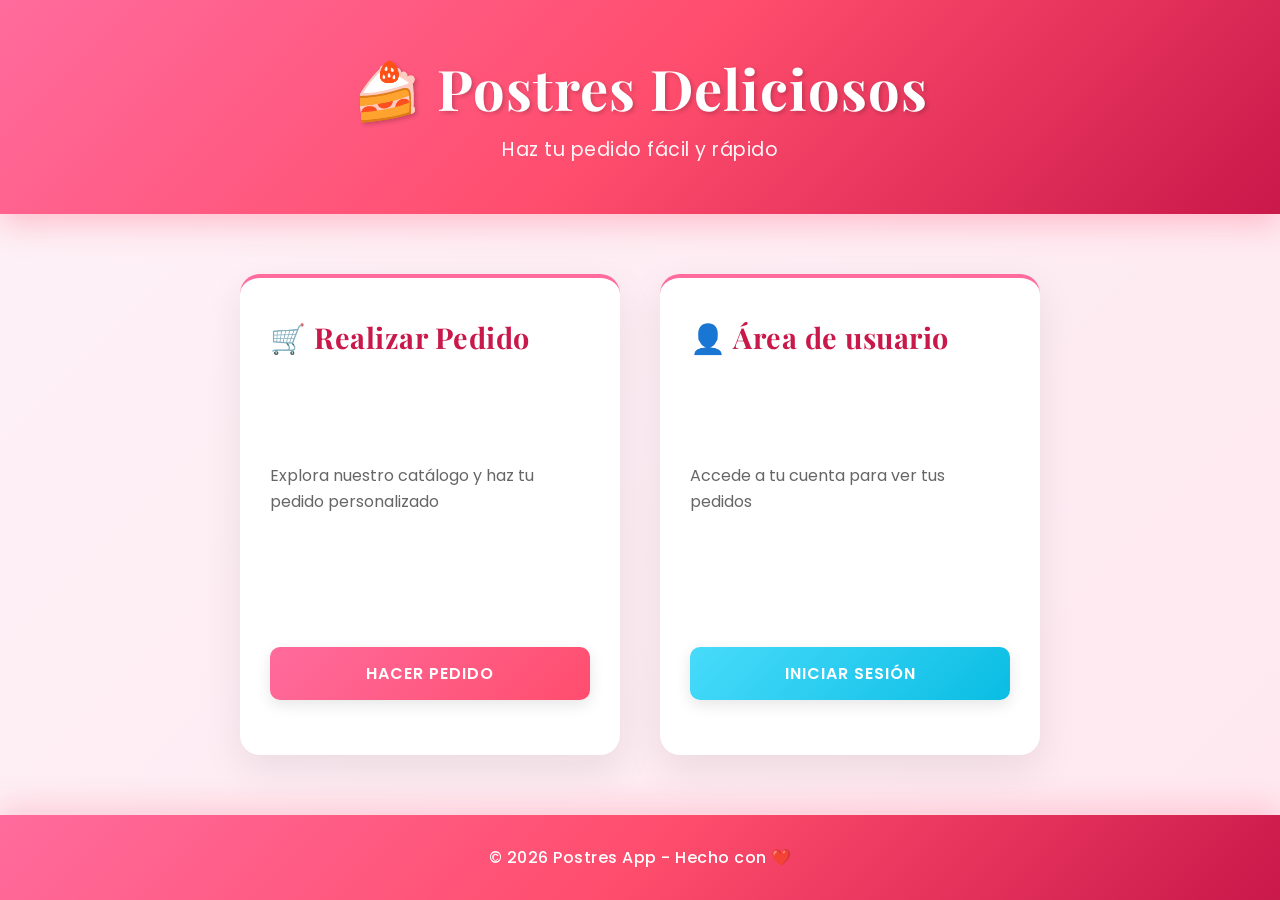
<file: index.html>
<!DOCTYPE html>
<html lang="es">
<head>
    <meta charset="UTF-8">
    <meta name="viewport" content="width=device-width, initial-scale=1.0">
    <title>Postres App</title>
    <link rel="preconnect" href="https://fonts.googleapis.com">
    <link rel="preconnect" href="https://fonts.gstatic.com" crossorigin>
   <link rel="icon" href="https://images.vexels.com/media/users/3/224166/isolated/preview/3df01541f7c3310be04550b27643cce6-logo-de-postre-de-chocolate.png" type="image/png">
    <link href="https://fonts.googleapis.com/css2?family=Playfair+Display:wght@700&family=Poppins:wght@400;600&display=swap" rel="stylesheet">
    <link rel="stylesheet" href="css/styles.css">
    
</head>
<body>

    <header>
        <h1>🍰 Postres Deliciosos</h1>
        <p>Haz tu pedido fácil y rápido</p>
    </header>
    <main>
        <!-- BOTÓN HACER PEDIDO -->
        <section class="card">
            <h2>🛒 Realizar Pedido</h2>
            <p>Explora nuestro catálogo y haz tu pedido personalizado</p>
            <a href="pages/pedido.html">
                <button class="btn-primary">Hacer pedido</button>
            </a>
        </section>

        <!-- LOGIN ADMIN -->
        <section class="card">
            <h3>👤 Área de usuario</h3>
            <p>Accede a tu cuenta para ver tus pedidos</p>
            <a href="pages/login.html">
                <button class="btn-secondary">Iniciar sesión</button>
            </a>
        </section>

    </main>

    <footer>
        <p>© 2026 Postres App - Hecho con ❤️</p>
    </footer>

</body>
</html>
</file>
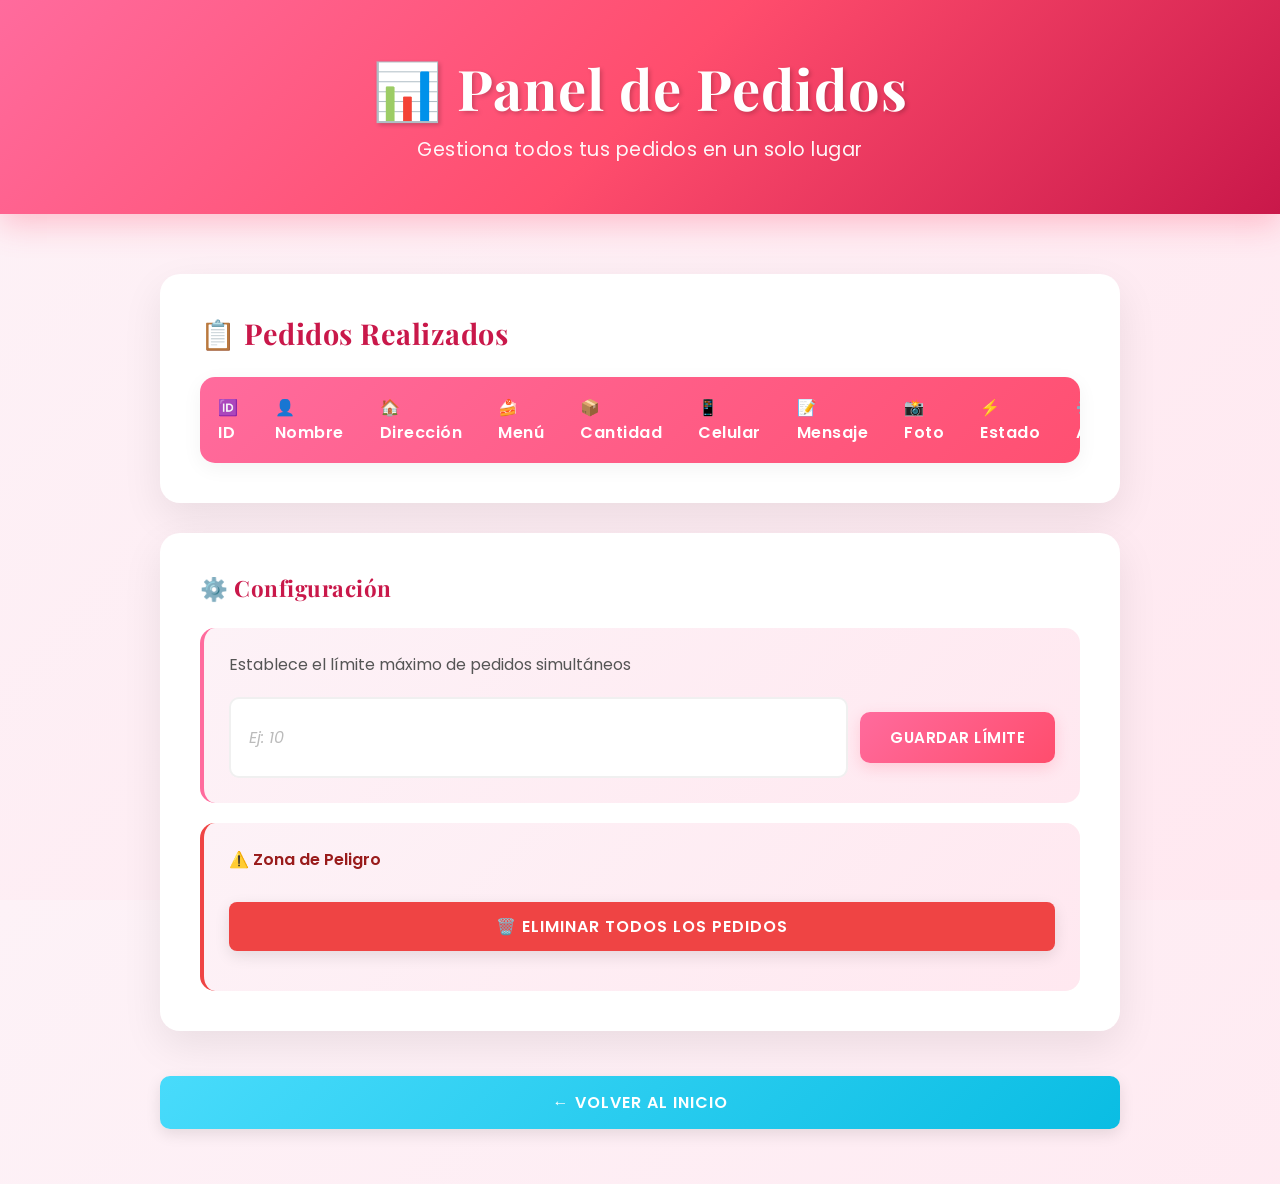
<file: pages/admin.html>
<!DOCTYPE html>
<html lang="es">
<head>
    <meta charset="UTF-8">
    <meta name="viewport" content="width=device-width, initial-scale=1.0">
    <title>Panel de Pedidos</title>
    <link rel="preconnect" href="https://fonts.googleapis.com">
    <link rel="preconnect" href="https://fonts.gstatic.com" crossorigin>
    <link rel="icon" href="https://images.vexels.com/media/users/3/224166/isolated/preview/3df01541f7c3310be04550b27643cce6-logo-de-postre-de-chocolate.png" type="image/png">
    <link href="https://fonts.googleapis.com/css2?family=Playfair+Display:wght@700&family=Poppins:wght@400;600&display=swap" rel="stylesheet">
    <link rel="stylesheet" href="../css/styles.css">
</head>
<body class="admin-body">

    <header>
        <h1>📊 Panel de Pedidos</h1>
        <p>Gestiona todos tus pedidos en un solo lugar</p>
    </header>

    <main class="admin-main">
        <div class="admin-container">
            <!-- CONTADOR DE PEDIDOS -->
            <div id="contador-pedidos-container" style="margin-bottom: 20px;"></div>

            <!-- SECCIÓN DE TABLA -->
            <section class="admin-section">
                <h2>📋 Pedidos Realizados</h2>
                <div class="table-wrapper">
                    <table class="table-modern" id="tablaPedidos">
                        <thead>
                            <tr>
                                <th>🆔 ID</th>
                                <th>👤 Nombre</th>
                                <th>🏠 Dirección</th>
                                <th>🍰 Menú</th>
                                <th>📦 Cantidad</th>
                                <th>📱 Celular</th>
                                <th>📝 Mensaje</th>
                                <th>📸 Foto</th>
                                <th>⚡ Estado</th>
                                <th>⚙️ Acciones</th>
                            </tr>
                        </thead>
                        <tbody>
                            <!-- Aquí se llenarán los pedidos dinámicamente -->
                        </tbody>
                    </table>
                </div>
            </section>

            <!-- SECCIÓN DE LÍMITE -->
            <section class="admin-section">
                <h3>⚙️ Configuración</h3>
                <div class="limit-box">
                    <p>Establece el límite máximo de pedidos simultáneos</p>
                    <div class="limit-form">
                        <input type="number" id="limite" class="input-limite" placeholder="Ej: 10">
                        <button onclick="guardarLimite()" class="btn-limite">Guardar límite</button>
                    </div>
                </div>
                
                <div class="limit-box" style="margin-top: 20px; border-color: #ef4444; background-color: #fef2f2;">
                    <p style="color: #991b1b; font-weight: 600;">⚠️ Zona de Peligro</p>
                    <button onclick="eliminarTodosPedidos()" class="btn-delete-all" style="width: 100%; margin-top: 10px;">🗑️ Eliminar TODOS los pedidos</button>
                </div>
            </section>

            <!-- BOTÓN SALIR -->
            <div class="button-group">
                <a href="../index.html">
                    <button class="btn-secondary" style="width: 100%;">← Volver al inicio</button>
                </a>
            </div>
        </div>

    </main>

    <script src="../Js/admin.js"></script>

   

</body>
</html>
</file>
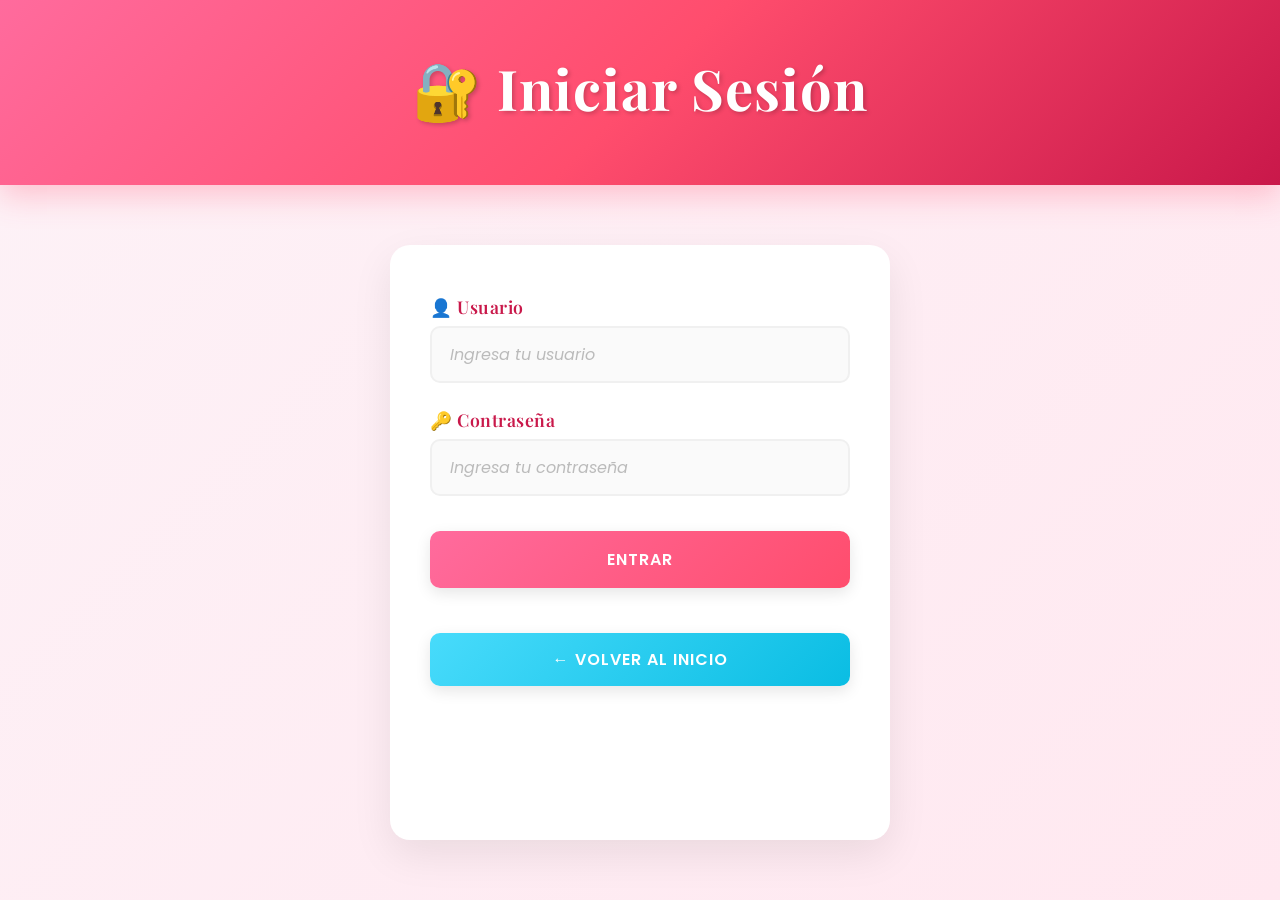
<file: pages/login.html>
<!DOCTYPE html>
<html lang="es">
<head>
    <meta charset="UTF-8">
    <meta name="viewport" content="width=device-width, initial-scale=1.0">
    <title>Iniciar Sesión</title>
    <link rel="preconnect" href="https://fonts.googleapis.com">
    <link rel="preconnect" href="https://fonts.gstatic.com" crossorigin>
    <link rel="icon" href="https://images.vexels.com/media/users/3/224166/isolated/preview/3df01541f7c3310be04550b27643cce6-logo-de-postre-de-chocolate.png" type="image/png">
    <link href="https://fonts.googleapis.com/css2?family=Playfair+Display:wght@700&family=Poppins:wght@400;600&display=swap" rel="stylesheet">
    <link rel="stylesheet" href="../css/styles.css">
</head>
<body>

    <header>
        <h1>🔐 Iniciar Sesión</h1>
    </header>

    <main>
        <div class="form-container">
            <form id="loginForm" class="form-modern">
                <div class="form-group">
                    <label for="usuario">👤 Usuario</label>
                    <input type="text" id="usuario" placeholder="Ingresa tu usuario" required>
                </div>

                <div class="form-group">
                    <label for="password">🔑 Contraseña</label>
                    <input type="password" id="password" placeholder="Ingresa tu contraseña" required>
                </div>

                <button type="submit" class="btn-submit">Entrar</button>
            </form>

            <a href="../index.html" class="link-volver">
                <button class="btn-secondary" style="width: 100%;">← Volver al inicio</button>
            </a>

            <p id="mensaje" class="mensaje"></p>
        </div>

    </main>

    <script src="../Js/auth.js"></script>

</body>
</html>
</file>
<file: css/styles.css>
* {
    margin: 0;
    padding: 0;
    box-sizing: border-box;
}

html {
    height: 100%;
}

body {
    font-family: 'Poppins', sans-serif;
    background: linear-gradient(135deg, #fdf2f7 0%, #ffe8f0 100%);
    display: flex;
    flex-direction: column;
    min-height: 100%;
    color: #333;
}

/* HEADER */
header {
    background: linear-gradient(135deg, #ff6b9d 0%, #ff4d6d 50%, #c9184a 100%);
    color: white;
    padding: 50px 20px;
    text-align: center;
    box-shadow: 0 10px 30px rgba(255, 77, 109, 0.3);
}

header h1 {
    font-family: 'Playfair Display', serif;
    font-size: 3.5rem;
    margin-bottom: 10px;
    text-shadow: 2px 2px 4px rgba(0, 0, 0, 0.2);
    letter-spacing: 1px;
}

header p {
    font-size: 1.2rem;
    font-weight: 400;
    opacity: 0.95;
    letter-spacing: 0.5px;
}

/* MAIN CONTENT */
main {
    display: flex;
    justify-content: center;
    gap: 40px;
    flex-wrap: wrap;
    align-items: stretch;
    flex: 1;
    padding: 60px 20px;
    max-width: 1000px;
    margin: 0 auto;
    width: 100%;
}

/* TARJETAS */
.card {
    background: white;
    border-radius: 20px;
    padding: 40px 30px;
    flex: 1;
    min-width: 280px;
    max-width: 380px;
    box-shadow: 0 15px 40px rgba(0, 0, 0, 0.08);
    transition: all 0.4s ease;
    border-top: 4px solid #ff6b9d;
    display: flex;
    flex-direction: column;
    justify-content: space-between;
}

.card:hover {
    transform: translateY(-10px);
    box-shadow: 0 25px 50px rgba(255, 77, 109, 0.2);
}

.card h2,
.card h3 {
    font-family: 'Playfair Display', serif;
    font-size: 1.8rem;
    color: #c9184a;
    margin-bottom: 15px;
    letter-spacing: 0.5px;
}

.card p {
    color: #666;
    font-size: 1rem;
    margin-bottom: 25px;
    line-height: 1.6;
}

/* BOTONES */
button {
    padding: 14px 30px;
    margin: 15px 0;
    border: none;
    border-radius: 10px;
    cursor: pointer;
    font-family: 'Poppins', sans-serif;
    font-size: 1rem;
    font-weight: 600;
    transition: all 0.3s ease;
    text-transform: uppercase;
    letter-spacing: 1px;
    box-shadow: 0 5px 15px rgba(0, 0, 0, 0.1);
}

a {
    text-decoration: none;
    display: inline-block;
    width: 100%;
}

.btn-primary {
    background: linear-gradient(135deg, #ff6b9d 0%, #ff4d6d 100%);
    color: white;
    width: 100%;
}

.btn-primary:hover {
    background: linear-gradient(135deg, #ff4d6d 0%, #c9184a 100%);
    transform: translateY(-3px);
    box-shadow: 0 8px 20px rgba(255, 77, 109, 0.4);
}

.btn-primary:active {
    transform: translateY(-1px);
}

.btn-secondary {
    background: linear-gradient(135deg, #48dbfb 0%, #0abde3 100%);
    color: white;
    width: 100%;
}

.btn-secondary:hover {
    background: linear-gradient(135deg, #0abde3 0%, #059ae0 100%);
    transform: translateY(-3px);
    box-shadow: 0 8px 20px rgba(10, 189, 227, 0.4);
}

.btn-secondary:active {
    transform: translateY(-1px);
}

/* FOOTER */
footer {
    background: linear-gradient(135deg, #ff6b9d 0%, #ff4d6d 50%, #c9184a 100%);
    color: white;
    padding: 30px 20px;
    text-align: center;
    margin-top: auto;
    box-shadow: 0 -10px 30px rgba(255, 77, 109, 0.2);
    font-size: 1rem;
    font-weight: 500;
}

footer p {
    letter-spacing: 0.5px;
}

/* RESPONSIVE */
@media (max-width: 768px) {
    main {
        padding: 40px 20px;
        gap: 30px;
    }

    .card {
        max-width: 100%;
    }

    header h1 {
        font-size: 2.5rem;
    }

    header p {
        font-size: 1rem;
    }

    .card h2,
    .card h3 {
        font-size: 1.5rem;
    }
}

/* FORMULARIOS */
.form-container {
    background: white;
    border-radius: 20px;
    padding: 50px 40px;
    max-width: 500px;
    width: 100%;
    box-shadow: 0 15px 40px rgba(0, 0, 0, 0.08);
    margin: 0 auto;
}

.form-modern {
    display: flex;
    flex-direction: column;
    gap: 25px;
}

.form-group {
    display: flex;
    flex-direction: column;
    gap: 8px;
}

.form-group label {
    font-family: 'Playfair Display', serif;
    font-size: 1.1rem;
    color: #c9184a;
    font-weight: 600;
    letter-spacing: 0.5px;
}

.form-group input {
    padding: 14px 18px;
    border: 2px solid #f0f0f0;
    border-radius: 10px;
    font-family: 'Poppins', sans-serif;
    font-size: 1rem;
    transition: all 0.3s ease;
    background-color: #fafafa;
    color: #333;
}

.form-group input::placeholder {
    color: #bbb;
    font-style: italic;
}

.form-group input:focus {
    outline: none;
    border-color: #ff6b9d;
    background-color: #fff;
    box-shadow: 0 0 0 3px rgba(255, 107, 157, 0.1);
    transform: translateY(-2px);
}

.form-group input:hover {
    border-color: #ff8fab;
    background-color: #fff;
}

.btn-submit {
    background: linear-gradient(135deg, #ff6b9d 0%, #ff4d6d 100%);
    color: white;
    width: 100%;
    padding: 16px 30px;
    margin-top: 10px;
}

.btn-submit:hover {
    background: linear-gradient(135deg, #ff4d6d 0%, #c9184a 100%);
    transform: translateY(-3px);
    box-shadow: 0 10px 25px rgba(255, 77, 109, 0.4);
}

.btn-submit:active {
    transform: translateY(-1px);
}

.link-volver {
    margin-top: 15px;
}

.mensaje {
    text-align: center;
    padding: 15px;
    margin-top: 20px;
    border-radius: 10px;
    font-weight: 500;
    display: none;
}

.mensaje.success {
    background-color: #d4edda;
    color: #155724;
    border: 1px solid #c3e6cb;
    display: block;
}

.mensaje.error {
    background-color: #f8d7da;
    color: #721c24;
    border: 1px solid #f5c6cb;
    display: block;
}

@media (max-width: 480px) {
    header h1 {
        font-size: 2rem;
    }

    header {
        padding: 30px 15px;
    }

    main {
        padding: 30px 15px;
    }

    .card {
        padding: 30px 20px;
    }

    .form-container {
        padding: 30px 20px;
    }

    .form-group label {
        font-size: 1rem;
    }

    .form-group input {
        padding: 12px 15px;
        font-size: 16px;
    }
}

/* PANEL ADMIN */
.admin-body {
    font-family: 'Poppins', sans-serif;
    background: linear-gradient(135deg, #fdf2f7 0%, #ffe8f0 100%);
    display: flex;
    flex-direction: column;
    min-height: 100%;
    color: #333;
}

.admin-main {
    flex: 1;
    padding: 40px 20px;
}

.admin-container {
    max-width: 1200px;
    margin: 0 auto;
    width: 100%;
}

.admin-section {
    background: white;
    border-radius: 20px;
    padding: 40px;
    margin-bottom: 30px;
    box-shadow: 0 15px 40px rgba(0, 0, 0, 0.08);
    animation: slideIn 0.5s ease;
}

@keyframes slideIn {
    from {
        opacity: 0;
        transform: translateY(20px);
    }
    to {
        opacity: 1;
        transform: translateY(0);
    }
}

.admin-section h2,
.admin-section h3 {
    font-family: 'Playfair Display', serif;
    color: #c9184a;
    margin-bottom: 25px;
    font-size: 1.8rem;
    letter-spacing: 0.5px;
}

.admin-section h3 {
    font-size: 1.4rem;
}

/* TABLA MODERNA */
.table-wrapper {
    overflow-x: auto;
    border-radius: 15px;
    box-shadow: 0 5px 20px rgba(0, 0, 0, 0.05);
}

.table-modern {
    width: 100%;
    border-collapse: collapse;
    font-family: 'Poppins', sans-serif;
}

.table-modern thead {
    background: linear-gradient(135deg, #ff6b9d 0%, #ff4d6d 100%);
    color: white;
}

.table-modern th {
    padding: 18px;
    text-align: left;
    font-weight: 600;
    letter-spacing: 0.5px;
    border: none;
}

.table-modern td {
    padding: 16px 18px;
    border-bottom: 1px solid #f0f0f0;
    color: #333;
    font-size: 0.95rem;
}

.table-modern tbody tr {
    transition: all 0.3s ease;
}

.table-modern tbody tr:hover {
    background-color: #fff5f7;
    box-shadow: inset 0 0 0 3px rgba(255, 107, 157, 0.1);
}

.table-modern tbody tr:last-child td {
    border-bottom: none;
}

.table-modern tbody tr td:first-child {
    font-weight: 600;
    color: #ff6b9d;
}

/* CONFIGURACIÓN DE LÍMITE */
.limit-box {
    background: linear-gradient(135deg, #fdf2f7 0%, #ffe8f0 100%);
    padding: 25px;
    border-radius: 15px;
    border-left: 4px solid #ff6b9d;
}

.limit-box p {
    color: #555;
    margin-bottom: 20px;
    font-size: 1rem;
    line-height: 1.5;
}

.limit-form {
    display: flex;
    gap: 12px;
    flex-wrap: wrap;
}

.input-limite {
    flex: 1;
    min-width: 150px;
    padding: 14px 18px;
    border: 2px solid #f0f0f0;
    border-radius: 10px;
    font-family: 'Poppins', sans-serif;
    font-size: 1rem;
    transition: all 0.3s ease;
    background-color: white;
    color: #333;
}

.input-limite::placeholder {
    color: #bbb;
    font-style: italic;
}

.input-limite:focus {
    outline: none;
    border-color: #ff6b9d;
    box-shadow: 0 0 0 3px rgba(255, 107, 157, 0.1);
    transform: translateY(-2px);
}

.input-limite:hover {
    border-color: #ff8fab;
    background-color: #fafafa;
}

.btn-limite {
    background: linear-gradient(135deg, #ff6b9d 0%, #ff4d6d 100%);
    color: white;
    padding: 14px 30px;
    border: none;
    border-radius: 10px;
    font-family: 'Poppins', sans-serif;
    font-weight: 600;
    font-size: 0.95rem;
    cursor: pointer;
    transition: all 0.3s ease;
    box-shadow: 0 5px 15px rgba(255, 77, 109, 0.2);
    text-transform: uppercase;
    letter-spacing: 0.5px;
    white-space: nowrap;
}

.btn-limite:hover {
    background: linear-gradient(135deg, #ff4d6d 0%, #c9184a 100%);
    transform: translateY(-3px);
    box-shadow: 0 8px 20px rgba(255, 77, 109, 0.4);
}

.btn-limite:active {
    transform: translateY(-1px);
}

.button-group {
    margin-top: 20px;
    display: flex;
    gap: 15px;
}

/* RESPONSIVE ADMIN */
@media (max-width: 768px) {
    .admin-section {
        padding: 25px;
    }

    .admin-section h2,
    .admin-section h3 {
        font-size: 1.4rem;
    }

    .table-modern th,
    .table-modern td {
        padding: 12px;
        font-size: 0.85rem;
    }

    .columnna-acciones {
        flex-direction: column;
        gap: 5px;
    }

    .select-estado,
    .btn-eliminar {
        font-size: 0.75rem;
        padding: 6px 8px;
    }

    .limit-form {
        flex-direction: column;
    }

    .input-limite {
        min-width: auto;
    }
}

@media (max-width: 480px) {
    .admin-main {
        padding: 20px 10px;
    }

    .admin-section {
        padding: 20px 15px;
        margin-bottom: 20px;
    }

    .admin-section h2,
    .admin-section h3 {
        font-size: 1.2rem;
    }

    .table-modern th,
    .table-modern td {
        padding: 10px 8px;
        font-size: 0.75rem;
    }

    .table-modern th {
        font-size: 0.8rem;
    }

    .btn-limite {
        padding: 12px 20px;
        font-size: 0.85rem;
    }

    .columna-acciones {
        gap: 5px;
    }

    .select-estado {
        flex: 1;
        min-width: 80px;
        font-size: 0.7rem;
        padding: 6px 8px;
    }

    .btn-eliminar {
        font-size: 0.85rem;
        padding: 6px 8px;
    }
}

/* ESTADOS DE PEDIDOS */
.estado-pendiente {
    background-color: #fff3cd;
    color: #856404;
    padding: 8px 12px;
    border-radius: 8px;
    font-weight: 600;
    display: inline-block;
    border: 1px solid #ffeeba;
}

.estado-en-preparación {
    background-color: #cfe2ff;
    color: #084298;
    padding: 8px 12px;
    border-radius: 8px;
    font-weight: 600;
    display: inline-block;
    border: 1px solid #b6d4fe;
}

.estado-completado {
    background-color: #d1e7dd;
    color: #0f5132;
    padding: 8px 12px;
    border-radius: 8px;
    font-weight: 600;
    display: inline-block;
    border: 1px solid #badbcc;
}

.estado-cancelado {
    background-color: #f8d7da;
    color: #842029;
    padding: 8px 12px;
    border-radius: 8px;
    font-weight: 600;
    display: inline-block;
    border: 1px solid #f5c2c7;
}

.estado-preparado-sin-pagar {
    background-color: #cfe2ff;
    color: #084298;
    padding: 8px 12px;
    border-radius: 8px;
    font-weight: 600;
    display: inline-block;
    border: 1px solid #b6d4fe;
}

.estado-preparado-y-pagado {
    background-color: #d1e7dd;
    color: #0f5132;
    padding: 8px 12px;
    border-radius: 8px;
    font-weight: 600;
    display: inline-block;
    border: 1px solid #badbcc;
}

.estado-pendiente-de-pagar {
    background-color: #fff3cd;
    color: #856404;
    padding: 8px 12px;
    border-radius: 8px;
    font-weight: 600;
    display: inline-block;
    border: 1px solid #ffeeba;
}
/* Botón Eliminar Todos */
.btn-delete-all {
    background-color: #ef4444;
    color: white;
    padding: 12px 20px;
    border: none;
    border-radius: 8px;
    font-size: 1rem;
    font-weight: 600;
    cursor: pointer;
    transition: all 0.3s ease;
}

.btn-delete-all:hover {
    background-color: #dc2626;
    transform: translateY(-2px);
    box-shadow: 0 4px 12px rgba(239, 68, 68, 0.4);
}

.btn-delete-all:active {
    transform: translateY(0);
}
.estado-entregado {
    background-color: #d1e7dd;
    color: #0f5132;
    padding: 8px 12px;
    border-radius: 8px;
    font-weight: 600;
    display: inline-block;
    border: 1px solid #badbcc;
}

/* COLUMNA DE ACCIONES */
.columna-acciones {
    display: flex;
    gap: 10px;
    align-items: center;
    justify-content: center;
}

.select-estado {
    padding: 8px 12px;
    border: 2px solid #ff6b9d;
    border-radius: 8px;
    background-color: white;
    color: #333;
    font-family: 'Poppins', sans-serif;
    font-size: 0.85rem;
    cursor: pointer;
    transition: all 0.3s ease;
}

.select-estado:hover {
    background-color: #fff5f7;
    border-color: #ff4d6d;
}

.select-estado:focus {
    outline: none;
    box-shadow: 0 0 0 3px rgba(255, 107, 157, 0.2);
}

.btn-eliminar {
    padding: 8px 12px;
    background-color: #f8d7da;
    color: #842029;
    border: 2px solid #f5c2c7;
    border-radius: 8px;
    font-size: 1rem;
    cursor: pointer;
    transition: all 0.3s ease;
}

.btn-eliminar:hover {
    background-color: #f5c6cb;
    border-color: #f1b0b7;
    transform: scale(1.1);
}

.btn-eliminar:active {
    transform: scale(0.95);
}

/* NOTIFICACIONES */
.notificacion {
    position: fixed;
    top: 20px;
    right: 20px;
    padding: 16px 24px;
    border-radius: 10px;
    font-family: 'Poppins', sans-serif;
    font-weight: 600;
    box-shadow: 0 10px 30px rgba(0, 0, 0, 0.2);
    animation: slideInRight 0.4s ease;
    z-index: 9999;
    transition: opacity 0.3s ease;
}

@keyframes slideInRight {
    from {
        transform: translateX(400px);
        opacity: 0;
    }
    to {
        transform: translateX(0);
        opacity: 1;
    }
}

.notificacion-success {
    background-color: #d4edda;
    color: #155724;
    border: 2px solid #c3e6cb;
}

.notificacion-error {
    background-color: #f8d7da;
    color: #721c24;
    border: 2px solid #f5c6cb;
}

/* CONTADOR DE PEDIDOS */
.contador-pedidos {
    background-color: #f9fafb;
    padding: 20px;
    border-radius: 15px;
    border-left: 4px solid #ff6b9d;
    margin-bottom: 20px;
}
</file>
